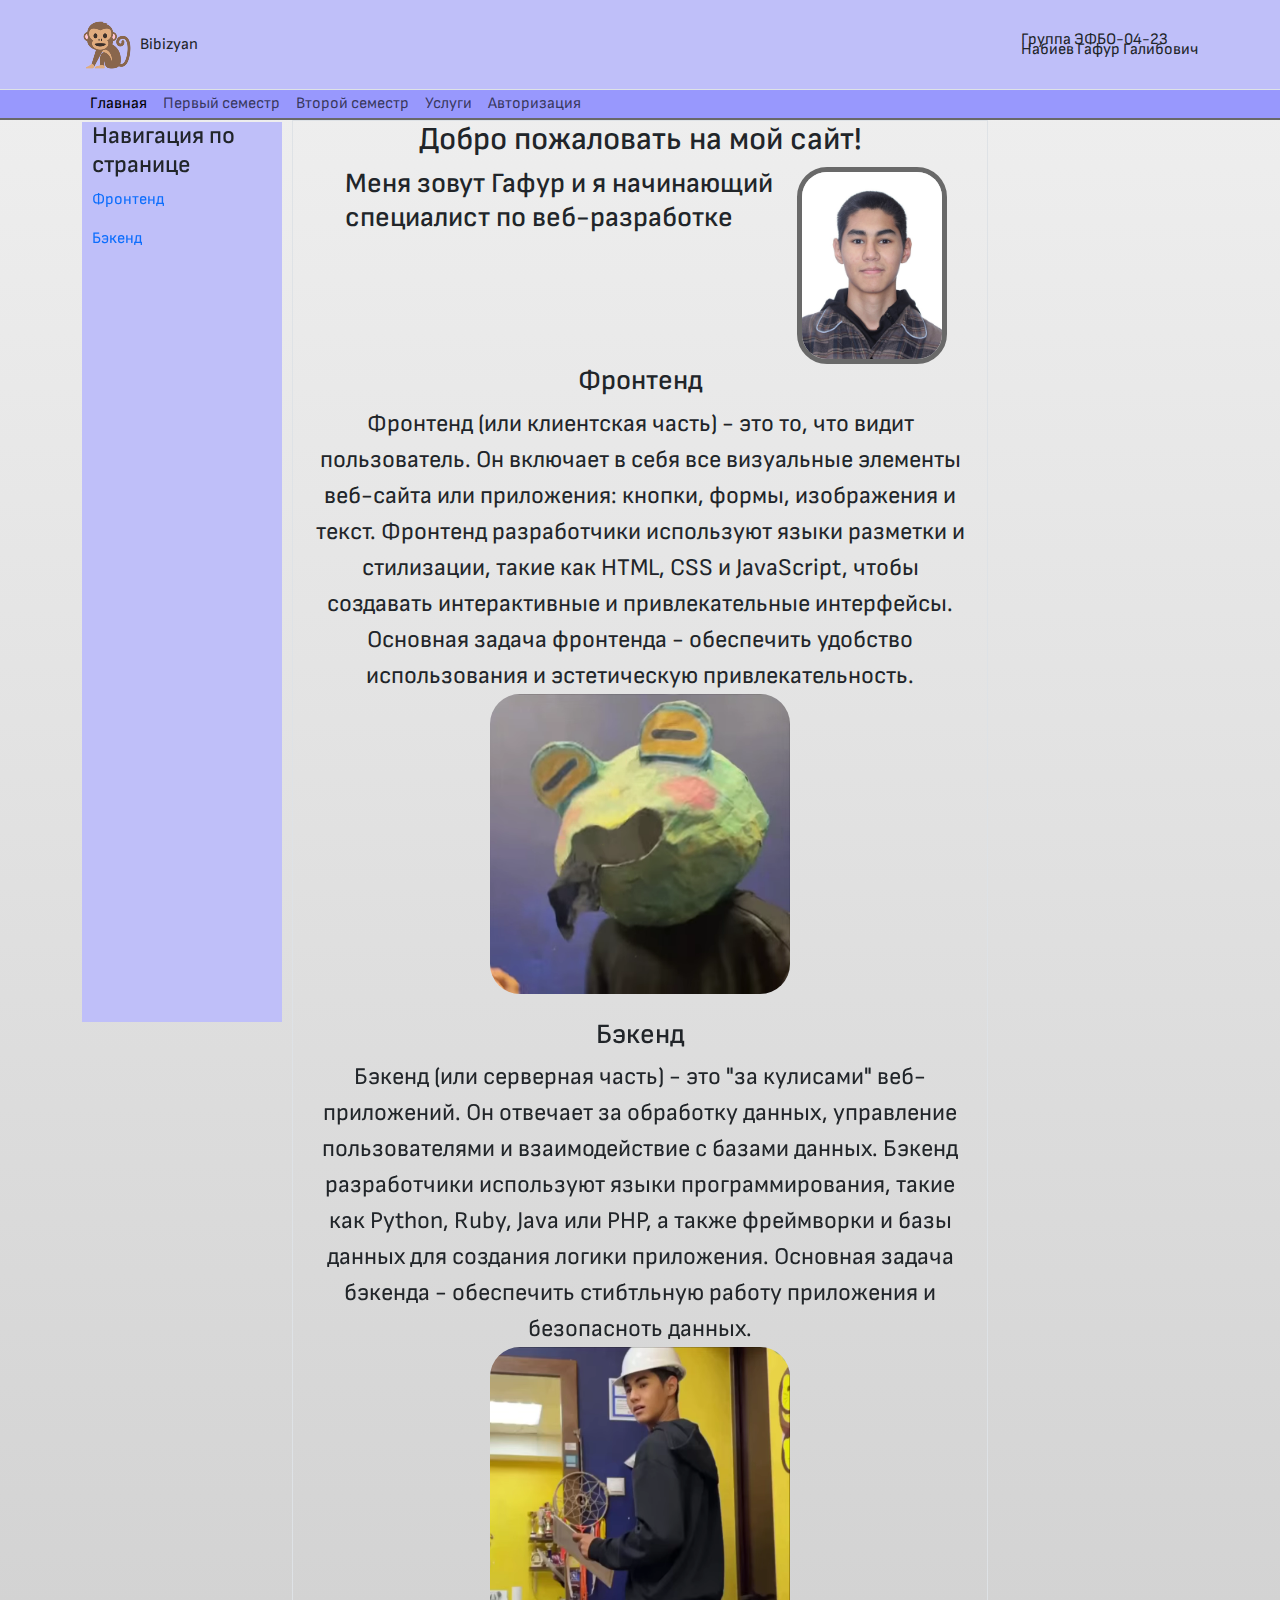
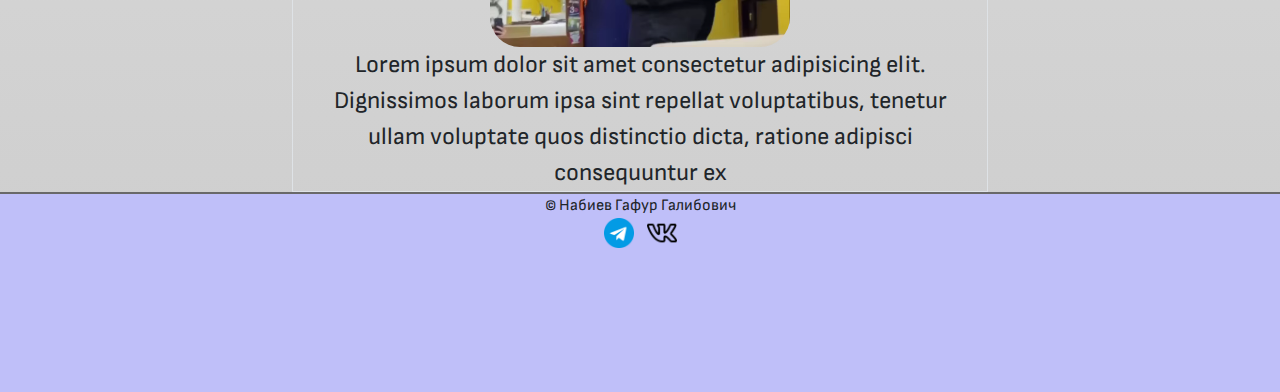
<file: index.html>
<!DOCTYPE html>
<html lang="ru">

<head>
    <meta charset="UTF-8">
    <meta name="viewport" content="width=device-width, initial-scale=1.0">
    <title>Резюме</title>
    <link href="https://cdn.jsdelivr.net/npm/bootstrap@5.3.0/dist/css/bootstrap.min.css" rel="stylesheet">
    <link rel="stylesheet" href="style.css">
    <link rel="preconnect" href="https://fonts.googleapis.com">
    <link rel="preconnect" href="https://fonts.gstatic.com" crossorigin>
    <link href="https://fonts.googleapis.com/css2?family=Sofia+Sans:ital,wght@0,1..1000;1,1..1000&display=swap"
        rel="stylesheet">
</head>

<body>
        <!-- Header -->
        <header class="py-3 border-bottom">
            <div class="container d-flex justify-content-between align-items-center">
                <div class="d-flex align-items-center">
                    <img src="pngwing.com.png" alt="Bibizyan" width="50" class="me-2">
                    <p class="mb-0">Bibizyan</p>
                </div>
                <div>
                    <p class="mb-0">Группа ЭФБО-04-23</p>
                    <p class="mb-0">Набиев Гафур Галибович</p>
                </div>
            </div>
        </header>
    
        <!-- Navigation -->
        <nav class="navbar navbar-expand-lg navbar-light">
            <div class="container">
                <button class="navbar-toggler" type="button" data-bs-toggle="collapse" data-bs-target="#navbarNav">
                    <span class="navbar-toggler-icon"></span>
                </button>
                <div class="collapse navbar-collapse" id="navbarNav">
                    <ul class="navbar-nav">
                        <li class="nav-item"><a class="nav-link active" href="index.html">Главная</a></li>
                        <li class="nav-item"><a class="nav-link " href="1sem.html">Первый семестр</a></li>
                        <li class="nav-item"><a class="nav-link" href="2sem.html">Второй семестр</a></li>
                        <li class="nav-item"><a class="nav-link" href="service.html">Услуги</a></li>
                        <li class="nav-item"><a class="nav-link" href="log_in.html">Авторизация</a></li>
                    </ul>
                </div>
            </div>
        </nav>
    
    <main class="container">
        <div style="display: flex; height: 100%">
            <aside class="aside1">
                <h4>Навигация по странице</h4>
                <a href="#front_link" ; style="margin-bottom: 15px; text-decoration: none;">Фронтенд</a>
                <a href="#back_link" ; style="text-decoration: none;">Бэкенд</a>
            </aside>
            <div class="border">
                <h2 style="text-align: center;">Добро пожаловать на мой сайт!</h2>
                <article style="display: flex; justify-content: space-between; padding-right: 20px;">
                    <ul>
                        <h3>
                            Меня зовут Гафур и я начинающий специалист по веб-разработке
                        </h3>
                    </ul>
                    <img src="photo.png" alt="я" width="150px"
                        style="border: 5px solid #696969; border-end-end-radius: 30px; border-top-left-radius: 30px; border-end-start-radius: 30px; border-top-right-radius: 30px;">
                </article>

                <div>
                    <section style="display: grid; place-items: center;">
                        <h3 id="front_link" class="link">Фронтенд</h3>
                        <article style="font-size: x-large; text-align: center;">Фронтенд (или клиентская часть) - это
                            то, что видит пользователь. Он включает в себя все визуальные элементы
                            веб-сайта или приложения: кнопки, формы, изображения и текст. Фронтенд разработчики
                            используют языки
                            разметки и стилизации, такие как HTML, CSS и JavaScript, чтобы создавать интерактивные и
                            привлекательные
                            интерфейсы. Основная задача фронтенда - обеспечить удобство использования и эстетическую
                            привлекательность.</article>
                        <video src="sticker_1.mp4" muted autoplay loop
                            style="border-radius: 30px; width:300px; height: 300px;"></video>
                    </section>
                </div>
                <br>
                <div>
                    <section style="display: grid; place-items: center;">
                        <h3 id="back_link" class="link">Бэкенд</h3>
                        <article style="font-size: x-large; text-align: center;">Бэкенд (или серверная часть) - это "за
                            кулисами" веб-приложений. Он отвечает за обработку данных, управление
                            пользователями и взаимодействие с базами данных. Бэкенд разработчики используют языки
                            программирования, такие
                            как Python, Ruby, Java или PHP, а также фреймворки и базы данных для создания логики
                            приложения. Основная задача
                            бэкенда - обеспечить стибтльную работу приложения и безопасноть данных.</article>
                        <video src="sticker (2).mp4" muted autoplay loop
                            style="border-radius: 30px; width:300px; height: 300px;"></video>
                    </section>
                </div>
                <div>
                    <article style="font-size: x-large; text-align: center;">
                        Lorem ipsum dolor sit amet consectetur adipisicing elit. Dignissimos laborum ipsa sint repellat
                        voluptatibus, tenetur ullam voluptate quos distinctio dicta, ratione adipisci consequuntur
                        ex
                    </article>
                </div>
            </div>
            <button id="scrollToTopBtn">Наверх</button>

                

                <script>
                    // Получаем кнопку
                    const scrollToTopBtn = document.getElementById('scrollToTopBtn');

                    // Показываем кнопку, когда скроллим вниз
                    window.onscroll = function () {
                        if (document.body.scrollTop > 20 || document.documentElement.scrollTop > 20) {
                            scrollToTopBtn.style.display = "block";
                        } else {
                            scrollToTopBtn.style.display = "none";
                        }
                    };

                    // Скроллим наверх при нажатии кнопки
                    scrollToTopBtn.onclick = function () {
                        window.scrollTo({
                            top: 0,
                            behavior: 'smooth'
                        });
                    };
                </script>



        </div>
    </main>
    <footer>
        <div style="text-align: center;">
            &copy; Набиев Гафур Галибович
            <section>
                <a href="https://t.me/Rastishka000" target="_blank"> <img src="tg.png" alt="Tg" width="30px"></a>
                <a href="https://vk.com/rastishka190" target="_blank" style="margin-left: 10px;"> <img src="vk.png" alt="Vk"
                        width="30px"></a>
            </section>
        </div>


    </footer>
</body>

</html>
</file>
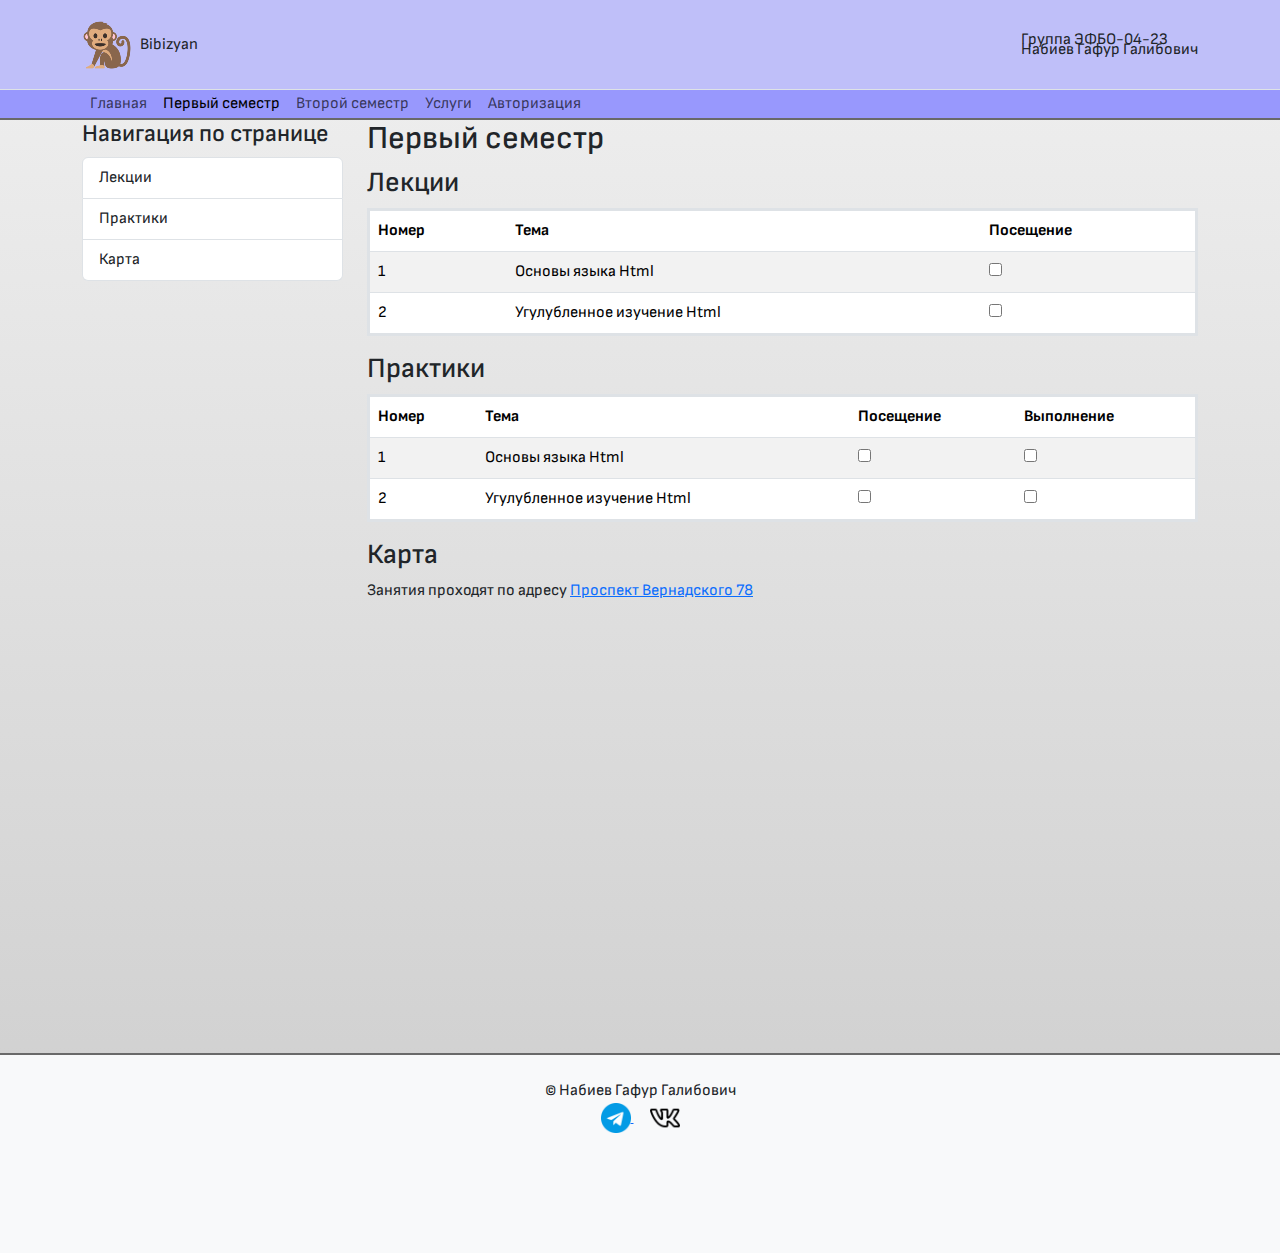
<file: 1sem.html>
<!DOCTYPE html>
<html lang="ru">

<head>
    <meta charset="UTF-8">
    <meta name="viewport" content="width=device-width, initial-scale=1.0">
    <title>Первый семестр</title>
    <!-- Подключение Bootstrap -->
    <link href="https://cdn.jsdelivr.net/npm/bootstrap@5.3.0/dist/css/bootstrap.min.css" rel="stylesheet">
    <link rel="stylesheet" href="style.css">
    <link rel="preconnect" href="https://fonts.googleapis.com">
    <link rel="preconnect" href="https://fonts.gstatic.com" crossorigin>
    <link href="https://fonts.googleapis.com/css2?family=Sofia+Sans:ital,wght@0,1..1000;1,1..1000&display=swap"
        rel="stylesheet">
</head>

<body>
    <!-- Header -->
    <header class="py-3 border-bottom">
        <div class="container d-flex justify-content-between align-items-center">
            <div class="d-flex align-items-center">
                <img src="pngwing.com.png" alt="Bibizyan" width="50" class="me-2">
                <p class="mb-0">Bibizyan</p>
            </div>
            <div>
                <p class="mb-0">Группа ЭФБО-04-23</p>
                <p class="mb-0">Набиев Гафур Галибович</p>
            </div>
        </div>
    </header>

    <!-- Navigation -->
    <nav class="navbar navbar-expand-lg navbar-light" style="position: fixed; top: 90px; width: 100%; display: flex; justify-content: flex-start; height: 30px;">
        <div class="container">
            <button class="navbar-toggler" type="button" data-bs-toggle="collapse" data-bs-target="#navbarNav">
                <span class="navbar-toggler-icon"></span>
            </button>
            <div class="collapse navbar-collapse" id="navbarNav">
                <ul class="navbar-nav">
                    <li class="nav-item"><a class="nav-link" href="index.html">Главная</a></li>
                    <li class="nav-item"><a class="nav-link active" href="1sem.html">Первый семестр</a></li>
                    <li class="nav-item"><a class="nav-link" href="2sem.html">Второй семестр</a></li>
                    <li class="nav-item"><a class="nav-link" href="service.html">Услуги</a></li>
                    <li class="nav-item"><a class="nav-link" href="log_in.html">Авторизация</a></li>
                </ul>
            </div>
        </div>
    </nav>

    <!-- Main Content -->
    <main class="container" style="margin-top: 120px;">
        <div class="row">
            <!-- Sidebar -->
            <aside class="col-md-3 mb-3">
                <h4>Навигация по странице</h4>
                <div class="list-group">
                    <a href="#lectures_link" class="list-group-item list-group-item-action">Лекции</a>
                    <a href="#practice_link" class="list-group-item list-group-item-action">Практики</a>
                    <a href="#map_link" class="list-group-item list-group-item-action">Карта</a>
                </div>
            </aside>

            <!-- Main Section -->
            <section class="col-md-9">
                <h2>Первый семестр</h2>

                <!-- Лекции -->
                <h3 id="lectures_link">Лекции</h3>
                <table class="table table-striped">
                    <thead>
                        <tr>
                            <th>Номер</th>
                            <th>Тема</th>
                            <th>Посещение</th>
                        </tr>
                    </thead>
                    <tbody>
                        <tr>
                            <td>1</td>
                            <td>Основы языка Html</td>
                            <td><input type="checkbox"></td>
                        </tr>
                        <tr>
                            <td>2</td>
                            <td>Угулубленное изучение Html</td>
                            <td><input type="checkbox"></td>
                        </tr>
                        <!-- Остальные строки -->
                    </tbody>
                </table>

                <!-- Практики -->
                <h3 id="practice_link">Практики</h3>
                <table class="table table-striped">
                    <thead>
                        <tr>
                            <th>Номер</th>
                            <th>Тема</th>
                            <th>Посещение</th>
                            <th>Выполнение</th>
                        </tr>
                    </thead>
                    <tbody>
                        <tr>
                            <td>1</td>
                            <td>Основы языка Html</td>
                            <td><input type="checkbox"></td>
                            <td><input type="checkbox"></td>
                        </tr>
                        <tr>
                            <td>2</td>
                            <td>Угулубленное изучение Html</td>
                            <td><input type="checkbox"></td>
                            <td><input type="checkbox"></td>
                        </tr>
                        <!-- Остальные строки -->
                    </tbody>
                </table>

                <!-- Карта -->
                <h3 id="map_link">Карта</h3>
                <p>Занятия проходят по адресу <a href="https://yandex.ru/maps/" target="_blank">Проспект Вернадского 78</a></p>
                <iframe src="https://yandex.ru/map-widget/v1/?" class="w-100" height="426" frameborder="0"></iframe>
            </section>
        </div>
    </main>

    <!-- Footer -->
    <footer class="bg-light py-4 text-center">
        &copy; Набиев Гафур Галибович
        <div>
            <a href="https://t.me/Rastishka000" target="_blank">
                <img src="tg.png" alt="Tg" width="30px">
            </a>
            <a href="https://vk.com/rastishka190" target="_blank" class="ms-3">
                <img src="vk.png" alt="Vk" width="30px">
            </a>
        </div>
    </footer>

    <!-- Подключение Bootstrap JS -->
    <script src="https://cdn.jsdelivr.net/npm/bootstrap@5.3.0/dist/js/bootstrap.bundle.min.js"></script>
</body>

</html>
</file>
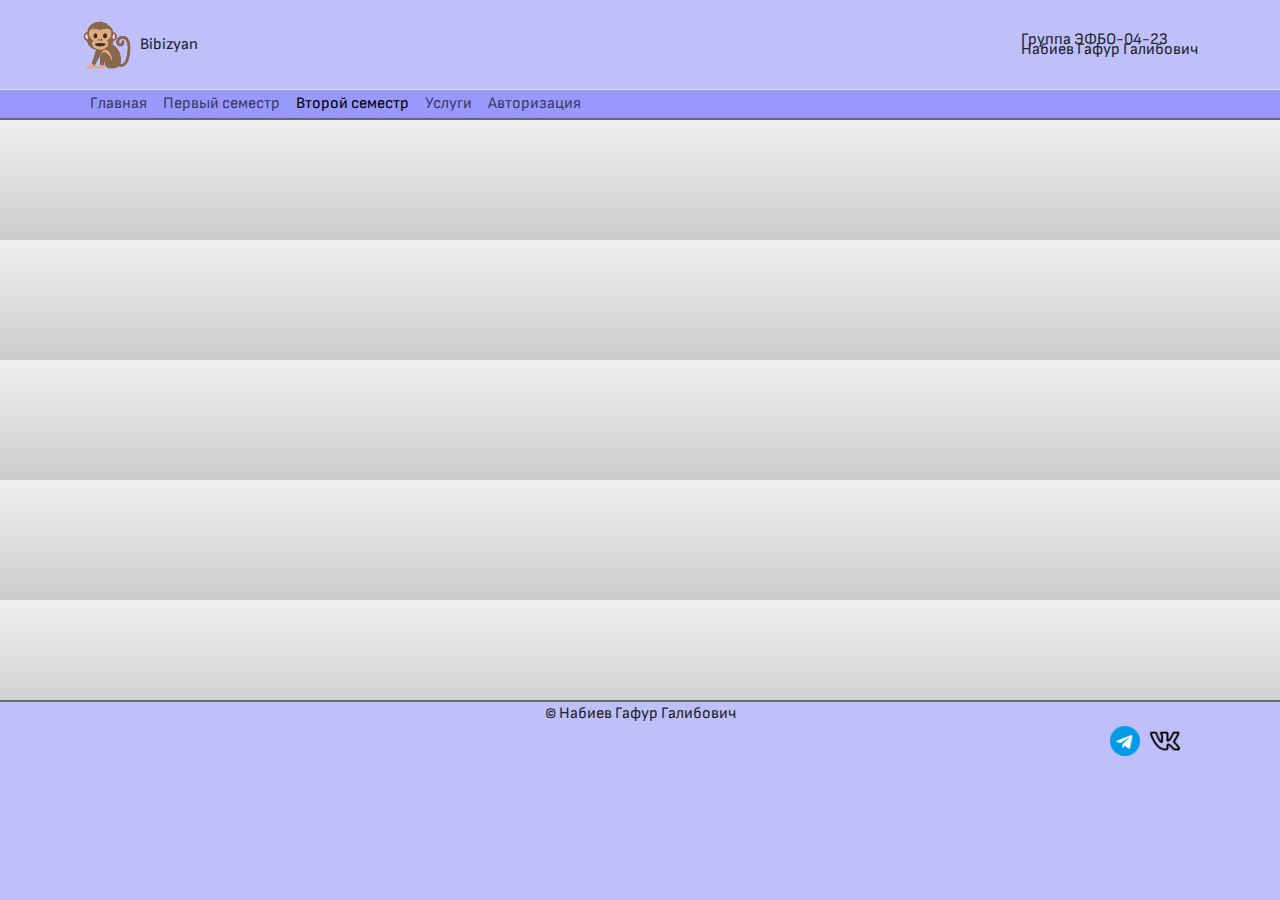
<file: 2sem.html>
<!DOCTYPE html>
<html lang="ru">

<head>
    <meta charset="UTF-8">
    <meta name="viewport" content="width=device-width, initial-scale=1.0">
    <title>Второй семестр</title>
    <link href="https://cdn.jsdelivr.net/npm/bootstrap@5.3.0/dist/css/bootstrap.min.css" rel="stylesheet">
    <link rel="stylesheet" href="style.css">
    <link rel="preconnect" href="https://fonts.googleapis.com">
    <link rel="preconnect" href="https://fonts.gstatic.com" crossorigin>
    <link href="https://fonts.googleapis.com/css2?family=Sofia+Sans:ital,wght@0,1..1000;1,1..1000&display=swap" rel="stylesheet">
</head>
<body>
    <!-- Header -->
    <header class="py-3 border-bottom">
        <div class="container d-flex justify-content-between align-items-center">
            <div class="d-flex align-items-center">
                <img src="pngwing.com.png" alt="Bibizyan" width="50" class="me-2">
                <p class="mb-0">Bibizyan</p>
            </div>
            <div>
                <p class="mb-0">Группа ЭФБО-04-23</p>
                <p class="mb-0">Набиев Гафур Галибович</p>
            </div>
        </div>
    </header>

    <!-- Navigation -->
    <nav class="navbar navbar-expand-lg navbar-light" style="position: fixed; top: 90px; width: 100%; display: flex; justify-content: flex-start; height: 30px;">
        <div class="container">
            <button class="navbar-toggler" type="button" data-bs-toggle="collapse" data-bs-target="#navbarNav">
                <span class="navbar-toggler-icon"></span>
            </button>
            <div class="collapse navbar-collapse" id="navbarNav">
                <ul class="navbar-nav">
                    <li class="nav-item"><a class="nav-link" href="index.html">Главная</a></li>
                    <li class="nav-item"><a class="nav-link" href="1sem.html">Первый семестр</a></li>
                    <li class="nav-item"><a class="nav-link active" href="2sem.html">Второй семестр</a></li>
                    <li class="nav-item"><a class="nav-link" href="service.html">Услуги</a></li>
                    <li class="nav-item"><a class="nav-link" href="log_in.html">Авторизация</a></li>
                </ul>
            </div>
        </div>
    </nav>

    <main>

    </main>
    <footer style="position: fixed; bottom: 0;">
        <div style="text-align: center;">
            &copy; Набиев Гафур Галибович
        </div>
        <section style="display: flex; justify-content: end; padding-right: 100px;">
            <a href="https://t.me/Rastishka000" target="_blank"> <img src="tg.png" alt="Tg" width="30px"></a>
            <a href="https://vk.com/rastishka190" target="_blank" style="margin-left: 10px;"> <img src="vk.png" alt="Vk"
                    width="30px"></a>
        </section>


    </footer>
</body>

</html>
</file>
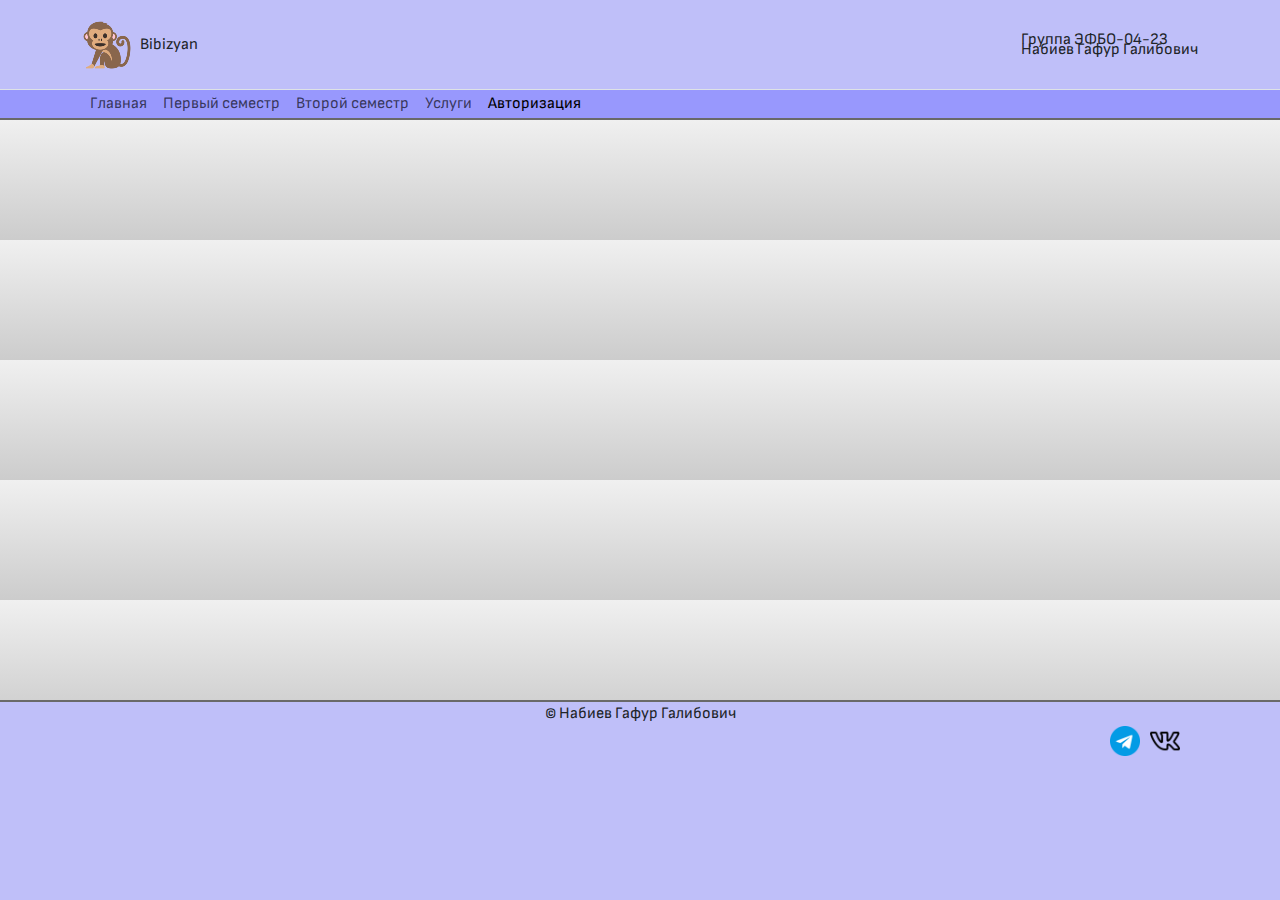
<file: log_in.html>
<!DOCTYPE html>
<!DOCTYPE html>
<html lang="ru">

<head>
    <meta charset="UTF-8">
    <meta name="viewport" content="width=device-width, initial-scale=1.0">
    <title>Авторизация</title>
    <link href="https://cdn.jsdelivr.net/npm/bootstrap@5.3.0/dist/css/bootstrap.min.css" rel="stylesheet">
    <link rel="stylesheet" href="style.css">
    <link rel="preconnect" href="https://fonts.googleapis.com">
    <link rel="preconnect" href="https://fonts.gstatic.com" crossorigin>
    <link href="https://fonts.googleapis.com/css2?family=Sofia+Sans:ital,wght@0,1..1000;1,1..1000&display=swap" rel="stylesheet">
</head>

<body>
    <!-- Header -->
    <header class="py-3 border-bottom">
        <div class="container d-flex justify-content-between align-items-center">
            <div class="d-flex align-items-center">
                <img src="pngwing.com.png" alt="Bibizyan" width="50" class="me-2">
                <p class="mb-0">Bibizyan</p>
            </div>
            <div>
                <p class="mb-0">Группа ЭФБО-04-23</p>
                <p class="mb-0">Набиев Гафур Галибович</p>
            </div>
        </div>
    </header>

    <!-- Navigation -->
    <nav class="navbar navbar-expand-lg navbar-light" style="position: fixed; top: 90px; width: 100%; display: flex; justify-content: flex-start; height: 30px;">
        <div class="container">
            <button class="navbar-toggler" type="button" data-bs-toggle="collapse" data-bs-target="#navbarNav">
                <span class="navbar-toggler-icon"></span>
            </button>
            <div class="collapse navbar-collapse" id="navbarNav">
                <ul class="navbar-nav">
                    <li class="nav-item"><a class="nav-link" href="index.html">Главная</a></li>
                    <li class="nav-item"><a class="nav-link" href="1sem.html">Первый семестр</a></li>
                    <li class="nav-item"><a class="nav-link" href="2sem.html">Второй семестр</a></li>
                    <li class="nav-item"><a class="nav-link" href="service.html">Услуги</a></li>
                    <li class="nav-item"><a class="nav-link active" href="log_in.html">Авторизация</a></li>
                </ul>
            </div>
        </div>
    </nav>
    <main>

    </main>
    <footer style="position: fixed; bottom: 0;">
        <div style="text-align: center;">
            &copy; Набиев Гафур Галибович
        </div>
        <section style="display: flex; justify-content: end; padding-right: 100px;">
            <a href="https://t.me/Rastishka000" target="_blank"> <img src="tg.png" alt="Tg" width="30px"></a>
            <a href="https://vk.com/rastishka190" target="_blank" style="margin-left: 10px;"> <img src="vk.png" alt="Vk"
                    width="30px"></a>
        </section>


    </footer>
</body>

</html>
</file>
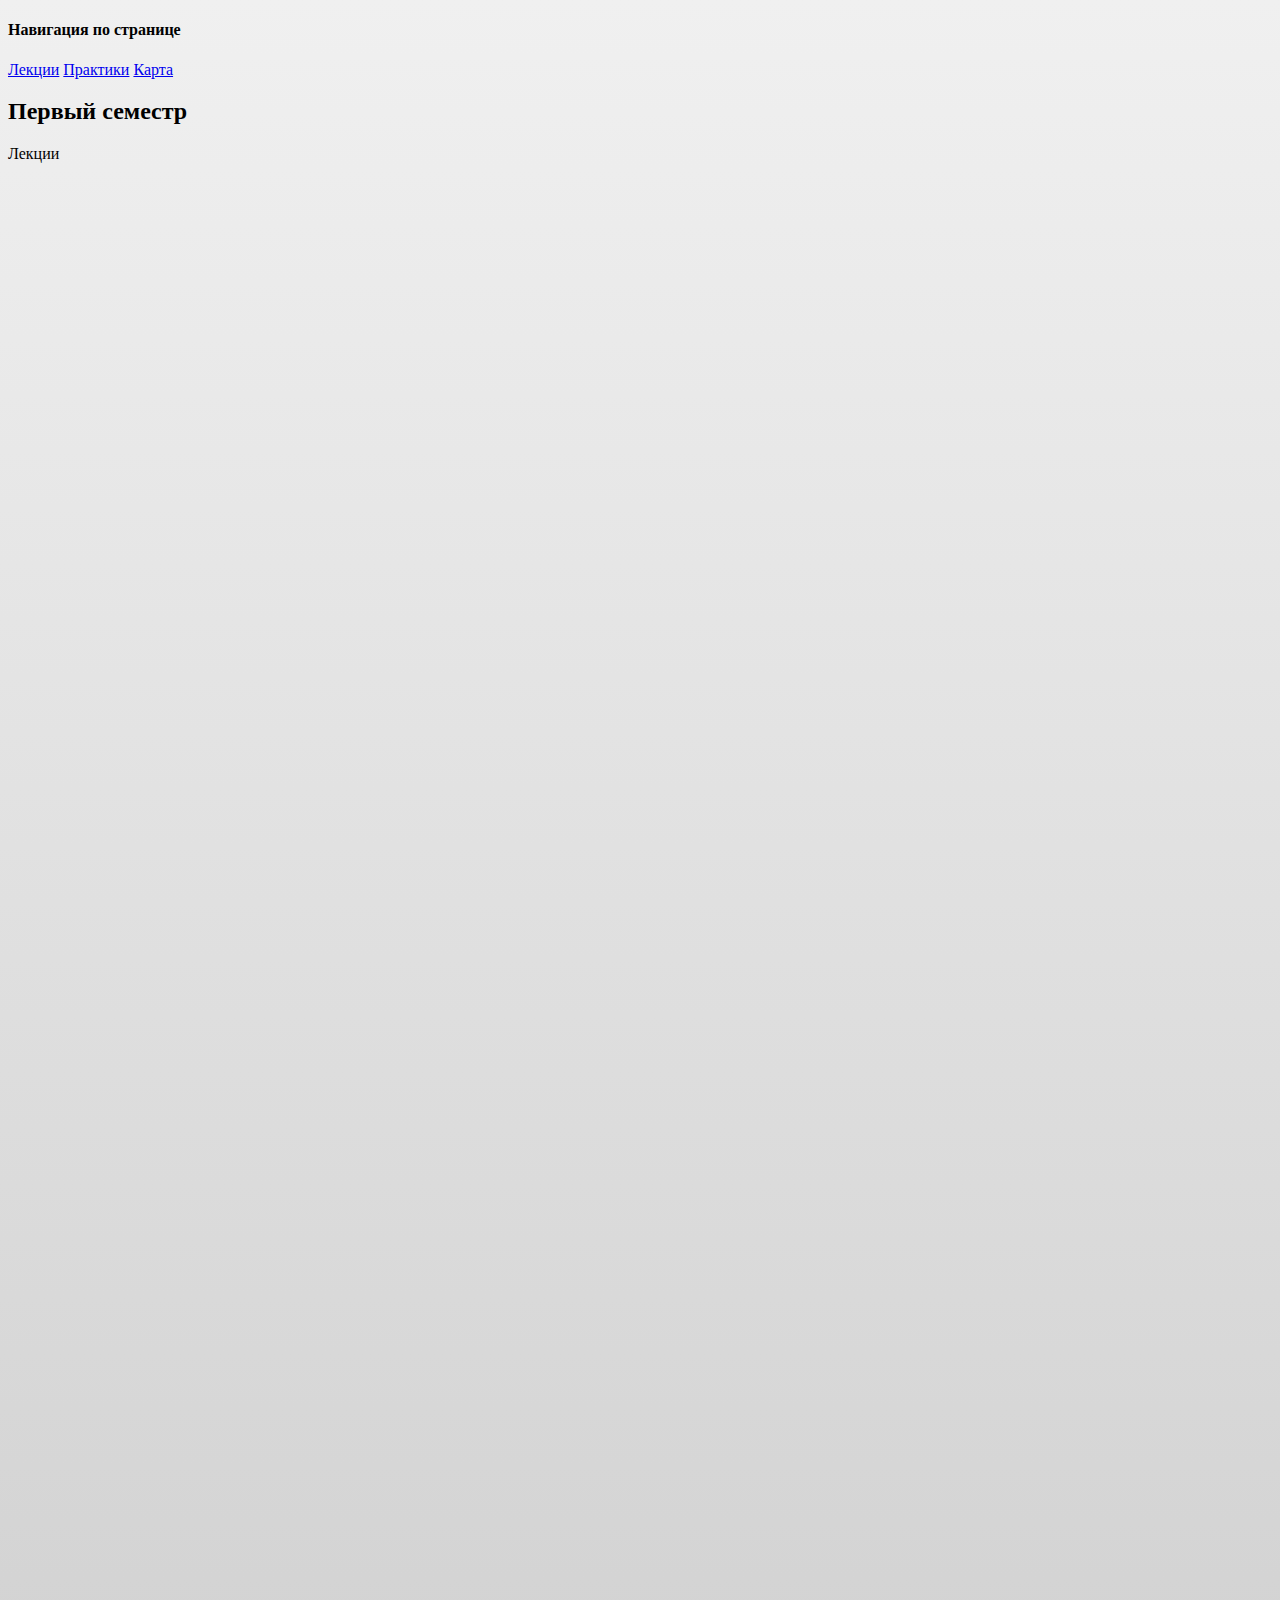
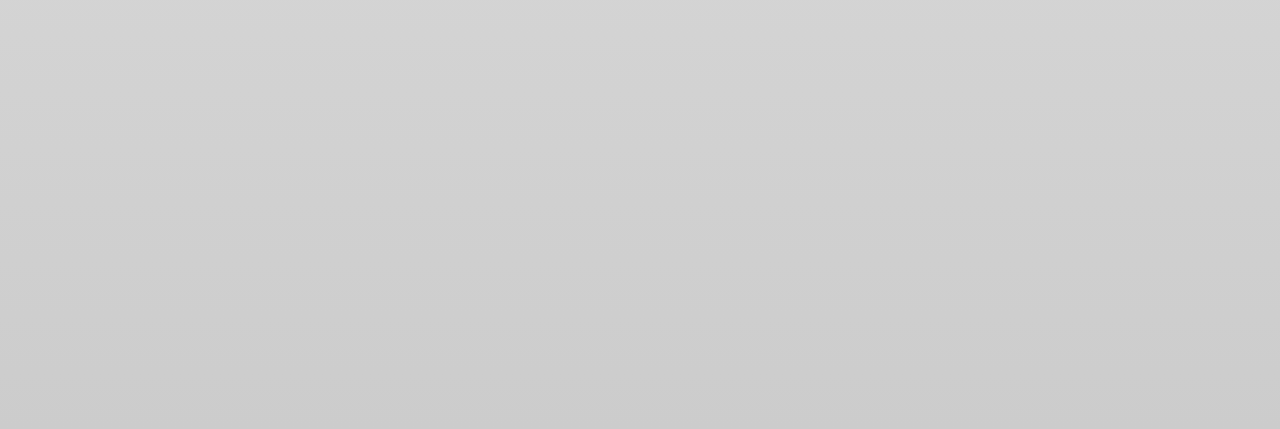
<file: proverka.html>
<!DOCTYPE html>
<html lang="ru">
<head>
    <meta charset="UTF-8">
    <meta name="viewport" content="width=device-width, initial-scale=1.0">
    <title>Кнопка для скролла наверх</title>
    <style>
        body {
            height: 2000px; /* Для демонстрации скроллинга */
            background: linear-gradient(to bottom, #f0f0f0, #ccc);
        }
        #scrollToTopBtn {
            position: fixed;
            bottom: 20px;
            right: 20px;
            display: none; /* Скрыть кнопку по умолчанию */
            padding: 10px 15px;
            background-color: #007bff;
            color: white;
            border: none;
            border-radius: 5px;
            cursor: pointer;
        }
    </style>
    <link href="https://cdn.jsdelivr.net/npm/bootstrap@5.3.0/dist/css/bootstrap.min.css" rel="stylesheet" integrity="sha384-9ndCyUaIbzAi2FUVXJi0CjmCapSmO7SnpJef0486qhLnuZ2cdeRhO02iuK6FUUVM" crossorigin="anonymous">
    <script src="https://cdn.jsdelivr.net/npm/bootstrap@5.3.0/dist/js/bootstrap.bundle.min.js" integrity="sha384-geWF76RCwLtnZ8qwWowPQNguL3RmwHVBC9FhGdlKrxdiJJigb/j/68SIy3Te4Bkz" crossorigin="anonymous"></script>
</head>
<body>
    <div class="d-flex">
        <!-- Фиксированный блок слева -->
        <aside class="sidebar">
          <h4>Навигация по странице</h4>
          <div class="list-group">
            <a href="#lectures_link" class="list-group-item list-group-item-action">Лекции</a>
            <a href="#practice_link" class="list-group-item list-group-item-action">Практики</a>
            <a href="#map_link" class="list-group-item list-group-item-action">Карта</a>
          </div>
        </aside>
      
        <!-- Основной контент -->
        <main class="content">
          <div>
            <h2>Первый семестр</h2>
            <p id="lectures_link">Лекции</p>
            <!-- Остальной контент -->
          </div>
        </main>
      </div>

<button id="scrollToTopBtn">Наверх</button>

<script>
    // Получаем кнопку
    const scrollToTopBtn = document.getElementById('scrollToTopBtn');

    // Показываем кнопку, когда скроллим вниз
    window.onscroll = function() {
        if (document.body.scrollTop > 20 || document.documentElement.scrollTop > 20) {
            scrollToTopBtn.style.display = "block";
        } else {
            scrollToTopBtn.style.display = "none";
        }
    };

    // Скроллим наверх при нажатии кнопки
    scrollToTopBtn.onclick = function() {
        window.scrollTo({
            top: 0,
            behavior: 'smooth'
        });
    };
</script>

</body>
</html>
</file>
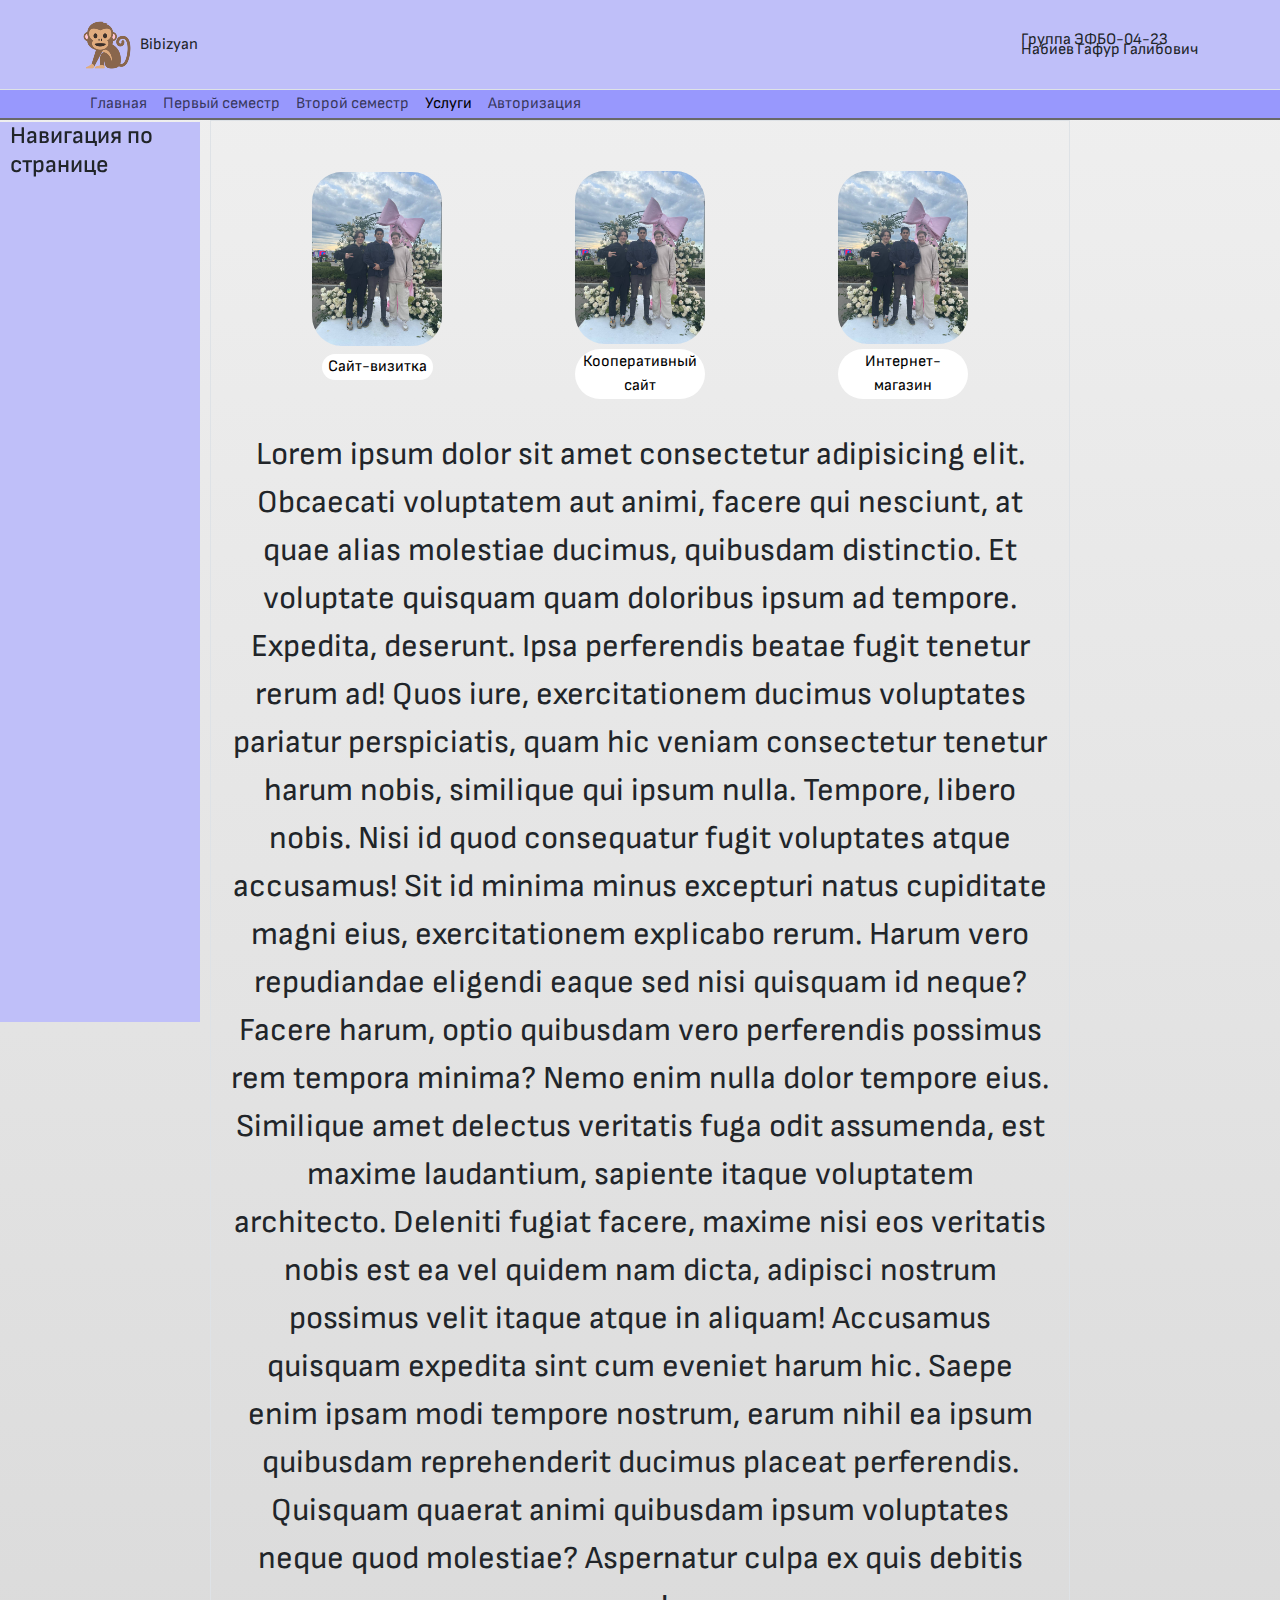
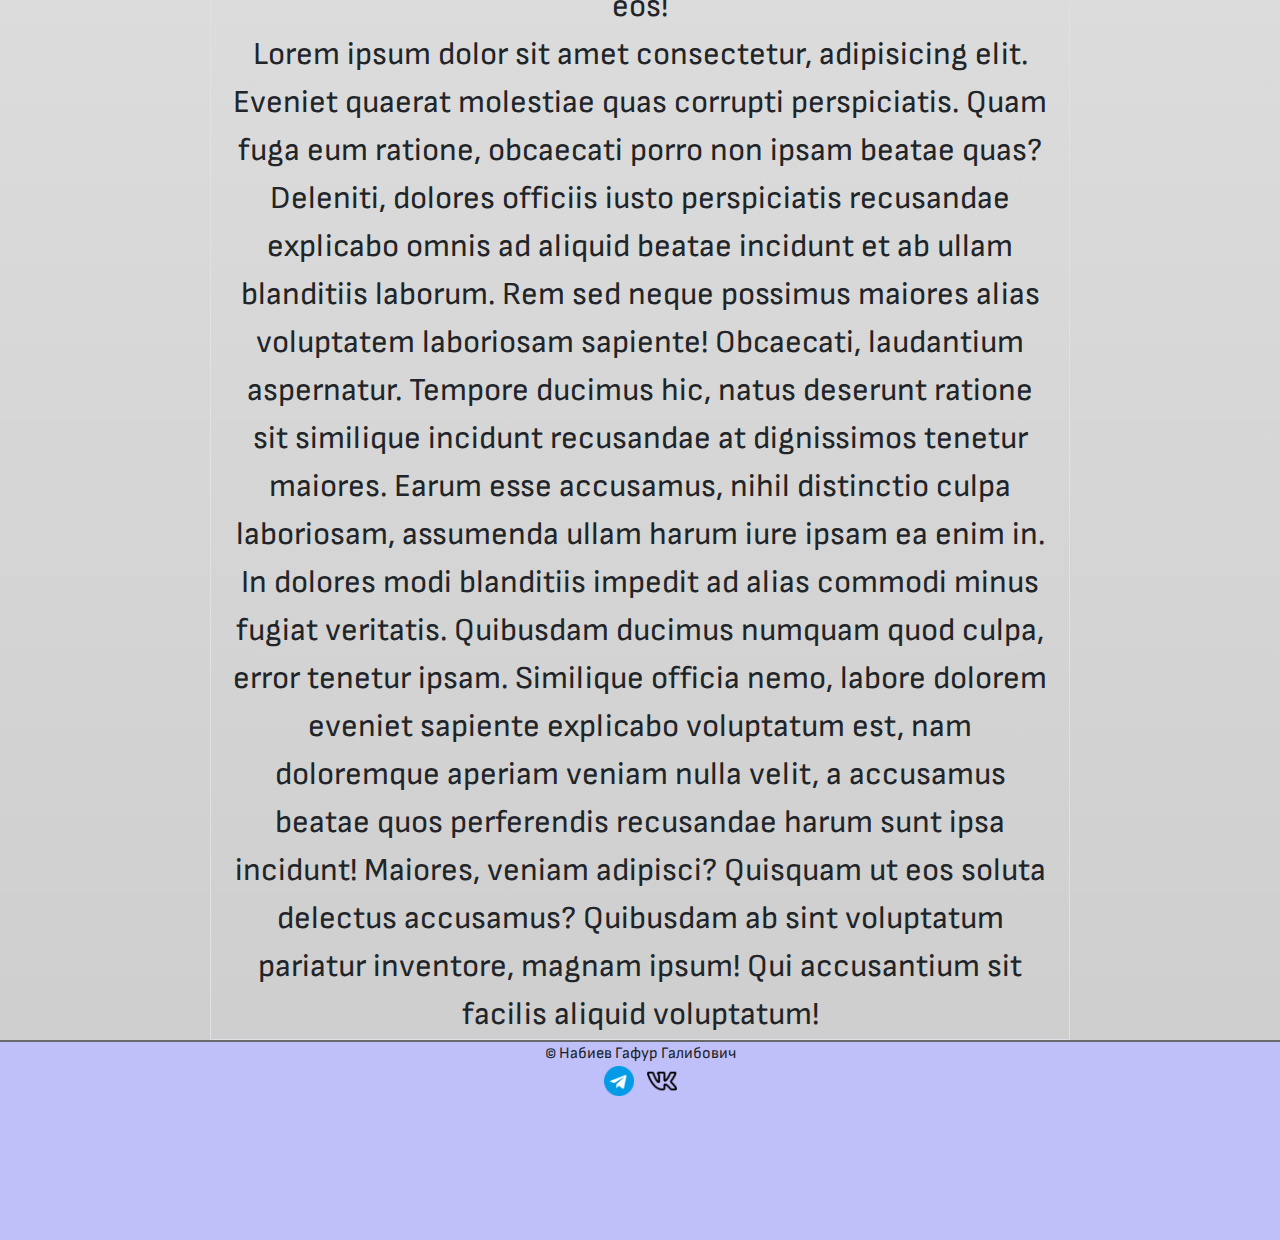
<file: service.html>
<!DOCTYPE html>
<html lang="ru">

<head>
    <meta charset="UTF-8">
    <meta name="viewport" content="width=device-width, initial-scale=1.0">
    <title>Услуги</title>
    <link href="https://cdn.jsdelivr.net/npm/bootstrap@5.3.0/dist/css/bootstrap.min.css" rel="stylesheet">
    <link rel="stylesheet" href="style.css">
    <link rel="preconnect" href="https://fonts.googleapis.com">
    <link rel="preconnect" href="https://fonts.gstatic.com" crossorigin>
    <link href="https://fonts.googleapis.com/css2?family=Sofia+Sans:ital,wght@0,1..1000;1,1..1000&display=swap"
        rel="stylesheet">
    <script>
        // !!!!Первое модальное окно
        function handleSubmit(event) {
            event.preventDefault(); // Предотвращает перезагрузку страницы
            // Ваш код обработки отправки данных формы

            // Сообщение об успешной отправке
            alert("Форма успешно отправлена!");

            // Очистка формы
            document.getElementById('contactForm').reset();
        }
        function updatePhoneCode() {
            const countrySelect = document.getElementById('country');
            const phoneInput = document.getElementById('phone');
            const countryCode = countrySelect.value;

            // Заполнение поля ввода номера телефона кодом страны
            phoneInput.value = countryCode;
        }
        function check() {
            var submit = document.getElementsByName('submit')[0];
            var submit2 = document.getElementsByName('submit2')[0];
            var submit3 = document.getElementsByName('submit3')[0];
            if (document.getElementById('popd').checked) {
                submit.disabled = '';
            }
            else {
                submit.disabled = 'disabled';
            }

        }
    </script>
</head>

<body>
        <!-- Header -->
        <header class="py-3 border-bottom">
            <div class="container d-flex justify-content-between align-items-center">
                <div class="d-flex align-items-center">
                    <img src="pngwing.com.png" alt="Bibizyan" width="50" class="me-2">
                    <p class="mb-0">Bibizyan</p>
                </div>
                <div>
                    <p class="mb-0">Группа ЭФБО-04-23</p>
                    <p class="mb-0">Набиев Гафур Галибович</p>
                </div>
            </div>
        </header>
    
        <!-- Navigation -->
        <nav class="navbar navbar-expand-lg navbar-light" style="position: fixed; top: 90px; width: 100%; display: flex; justify-content: flex-start; height: 30px;">
            <div class="container">
                <button class="navbar-toggler" type="button" data-bs-toggle="collapse" data-bs-target="#navbarNav">
                    <span class="navbar-toggler-icon"></span>
                </button>
                <div class="collapse navbar-collapse" id="navbarNav">
                    <ul class="navbar-nav">
                        <li class="nav-item"><a class="nav-link" href="index.html">Главная</a></li>
                        <li class="nav-item"><a class="nav-link" href="1sem.html">Первый семестр</a></li>
                        <li class="nav-item"><a class="nav-link" href="2sem.html">Второй семестр</a></li>
                        <li class="nav-item"><a class="nav-link active" href="service.html">Услуги</a></li>
                        <li class="nav-item"><a class="nav-link" href="log_in.html">Авторизация</a></li>
                    </ul>
                </div>
            </div>
        </nav>
    <main style="display: flex; height: 100%">
        <aside class="aside1">
            <h4>Навигация по странице</h4>

        </aside>
        <div class="border">
            <div class="grid-container">
                <div class="service">
                    <img src="photo_2024-09-06_20-28-06.jpg" class="scale"
                        style="width: 100%; height: auto; border-radius: 30px;">
                    <!--Первое модальное окно-->
                    <button type="button" onclick="window.myDialog.showModal()" class="button">
                        <div style="width: 100%; text-align: center;">Сайт-визитка</div>
                    </button>
                    <dialog id="myDialog" class="dialog">
                        <button type="button" onclick="window.myDialog.close()">
                            Закрыть
                        </button>
                        <h2>Форма обратной связи</h2>
                        <form id="contactForm" onsubmit="handleSubmit(event)">
                            <div style="display: flex; flex-direction: column; margin-left: 15px;">
                                <!-- Поле для ввода имени -->
                                <label for="name" style="margin-bottom: 15px;">Имя:</label>
                                <input class="input" type="text" id="name" name="name" required
                                    style="margin-bottom: 15px;" placeholder="Введите свое имя">
                                <!-- Поле для ввода фамилии -->
                                <label for="surname" style="margin-bottom: 15px;">Фамилия:</label>
                                <input class="input" type="text" id="surname" name="surname" required
                                    style="margin-bottom: 15px;" placeholder="Введите свою фамилию">
                                <!-- Поле для ввода электронной почты -->
                                <label for="email" style="margin-bottom: 15px;">Электронная почта:</label>
                                <input class="input" type="email" id="email" name="email" required
                                    style="margin-bottom: 15px;" placeholder="example@mail.com">
                                <label for="country " style="margin-bottom: 15px;">Выберите страну:</label>
                                <select id="country" name="country" onchange="updatePhoneCode()" required>
                                    <option value="">-- Выберите страну --</option>
                                    <option value="+1">🙍🏿‍♂️ США (+1)</option>
                                    <option value="+44">💂 Великобритания (+44)</option>
                                    <option value="+7"> 🐻 Россия (+7)</option>
                                    <option value="+49">🍺 Германия (+49)</option>
                                    <option value="+33">🥐 Франция (+33)</option>
                                    <option value="+375">🥔 Беларусь (+375)</option>
                                    <option value="+77">🐴 Казахстан (+77)</option>
                                    <option value="+81">🔴 Япония (+81)</option>
                                    <option value="+998">☀️ Узбекистан (+998)</option>
                                    <!-- Можно добавить больше стран -->
                                </select> <br><br>
                                <label for="phone" style="margin-bottom: 15px;">Номер телефона:</label>
                                <section style="display: flex;">
                                    <input class="input" type="text" id="phone" pattern="^\+?[0-9]*$" required
                                        placeholder="Введите номер телефона" maxlength="13" minlength="7"
                                        style="margin-bottom: 15px;">
                                </section>
                                <label for="date">Выберите дату:</label>
                                <input type="date" id="date" name="date" required><br><br>
                                <!-- Многострочное текстовое поле для комментариев -->
                                <label for="comments" style="margin-bottom: 15px;">Комментарии:</label>
                                <textarea id="comments" name="comments"
                                    style="margin-bottom: 15px; resize: none; height: 150px; width: 300px;"
                                    placeholder="Напишите сюда название услуги которую Вы выбрали"></textarea>
                            </div>
                            <!-- Кнопка отправки формы -->
                            <input type="checkbox" id="popd" onclick="check();" value="" autocomplete="off" />
                            Даю согласие на обработку персональных данных
                            <br><br>
                            <input type="submit" name="submit" class="submit" disabled="" value="Отправить"
                                style="border-radius: 30px; background-color: greenyellow;" />
                        </form>
                </div>
                </dialog>
                <div class="service">
                    <img src="photo_2024-09-06_20-28-06.jpg" class="scale"
                        style="width: 100%; height: auto; border-radius: 30px">
                    <!--Второе модальное окно-->
                    <button type="button" onclick="window.myDialog.showModal()" class="button">
                        <div style="width: 100%; text-align: center; ">Кооперативный сайт</div>
                    </button>
                </div>
                <div class="service">
                    <img src="photo_2024-09-06_20-28-06.jpg" class="scale"
                        style="width: 100%; height: auto; border-radius: 30px">
                    <!--Третье модальное окно-->
                    <button type="button" onclick="window.myDialog.showModal()" class="button">
                        <div style="width: 100%; text-align: center; ">Интернет-магазин</div>
                    </button>
                </div>
            </div>
            <div style="text-align: center; font-size: xx-large;">Lorem ipsum dolor sit amet consectetur adipisicing
                elit.
                Obcaecati voluptatem aut animi, facere qui nesciunt, at quae alias molestiae ducimus, quibusdam
                distinctio.
                Et voluptate quisquam quam doloribus ipsum ad tempore.
                Expedita, deserunt. Ipsa perferendis beatae fugit tenetur rerum ad! Quos iure, exercitationem ducimus
                voluptates pariatur perspiciatis, quam hic veniam consectetur tenetur harum nobis, similique qui ipsum
                nulla. Tempore, libero nobis.
                Nisi id quod consequatur fugit voluptates atque accusamus! Sit id minima minus excepturi natus
                cupiditate
                magni eius, exercitationem explicabo rerum. Harum vero repudiandae eligendi eaque sed nisi quisquam id
                neque?
                Facere harum, optio quibusdam vero perferendis possimus rem tempora minima? Nemo enim nulla dolor
                tempore
                eius. Similique amet delectus veritatis fuga odit assumenda, est maxime laudantium, sapiente itaque
                voluptatem architecto.
                Deleniti fugiat facere, maxime nisi eos veritatis nobis est ea vel quidem nam dicta, adipisci nostrum
                possimus velit itaque atque in aliquam! Accusamus quisquam expedita sint cum eveniet harum hic.
                Saepe enim ipsam modi tempore nostrum, earum nihil ea ipsum quibusdam reprehenderit ducimus placeat
                perferendis. Quisquam quaerat animi quibusdam ipsum voluptates neque quod molestiae? Aspernatur culpa ex
                quis debitis eos!
            </div>
            <div style="text-align: center; font-size: xx-large;">
                Lorem ipsum dolor sit amet consectetur, adipisicing elit. Eveniet quaerat molestiae quas corrupti
                perspiciatis. Quam fuga eum ratione, obcaecati porro non ipsam beatae quas? Deleniti, dolores officiis
                iusto
                perspiciatis recusandae explicabo omnis ad aliquid beatae incidunt et ab ullam blanditiis laborum. Rem
                sed
                neque possimus maiores alias voluptatem laboriosam sapiente! Obcaecati, laudantium aspernatur. Tempore
                ducimus hic, natus deserunt ratione sit similique incidunt recusandae at dignissimos tenetur maiores.
                Earum
                esse accusamus, nihil distinctio culpa laboriosam, assumenda ullam harum iure ipsam ea enim in. In
                dolores
                modi blanditiis impedit ad alias commodi minus fugiat veritatis. Quibusdam ducimus numquam quod culpa,
                error
                tenetur ipsam. Similique officia nemo, labore dolorem eveniet sapiente explicabo voluptatum est, nam
                doloremque aperiam veniam nulla velit, a accusamus beatae quos perferendis recusandae harum sunt ipsa
                incidunt! Maiores, veniam adipisci? Quisquam ut eos soluta delectus accusamus? Quibusdam ab sint
                voluptatum
                pariatur inventore, magnam ipsum! Qui accusantium sit facilis aliquid voluptatum!
            </div>
        </div>
        <button id="scrollToTopBtn">Наверх</button>
            <script>
                // Получаем кнопку
                const scrollToTopBtn = document.getElementById('scrollToTopBtn');

                // Показываем кнопку, когда скроллим вниз
                window.onscroll = function () {
                    if (document.body.scrollTop > 20 || document.documentElement.scrollTop > 20) {
                        scrollToTopBtn.style.display = "block";
                    } else {
                        scrollToTopBtn.style.display = "none";
                    }
                };

                // Скроллим наверх при нажатии кнопки
                scrollToTopBtn.onclick = function () {
                    window.scrollTo({
                        top: 0,
                        behavior: 'smooth'
                    });
                };
            </script>
 


    </main>
    <footer>
        <div style="text-align: center;">
            &copy; Набиев Гафур Галибович
            <section>
                <a href="https://t.me/Rastishka000" target="_blank"> <img src="tg.png" alt="Tg" width="30px"></a>
                <a href="https://vk.com/rastishka190" target="_blank" style="margin-left: 10px;"> <img src="vk.png"
                        alt="Vk" width="30px"></a>
            </section>
        </div>
    </footer>
</body>

</html>
</file>
<file: style.css>
.border-bottom{
        position: fixed;
        top: 0;
        display: flex;
        
        padding: 0 20px; /* Добавляем отступы по краям */
        line-height: 10px; 
        border-bottom: 2px 
        solid #696969;
        width: 100%;
        background-color: #BFBFF9;
        height: 90px;
        z-index: 10;
    
}
.navbar
{
    position: fixed;
    top: 90px;
    width: 100%;
    display: flex; 
    justify-content: flex-start;
    border-bottom: 2px 
    solid #696969; 
    line-height: 30px; 
    background-color: #9898FD;
    height: 30px;
    z-index: 10;
}


main
{
    margin-top: 120px; /* Учитываем высоту header (60px) + nav (40px) */
}
a.nav_main
{
    margin-left: 20px; 
    border-radius: 30px;
    background-color:#7FB5B5;
    text-decoration: none;
    font-weight: 1000;
}

a.nav
{
    margin-left: 20px;
    text-decoration: none;
}

div.border
{
    width: 100%;
    margin-left: 210px;
    margin-right: 210px;
    padding-left: 20px;
    padding-right: 20px;
}
.sidebar {
    width: 250px; /* Фиксированная ширина */
    position: fixed; /* Фиксированное положение */
    top: 0; /* Привязка к верхней границе */
    left: 0; /* Привязка к левой границе */
    height: 100vh; /* Высота на весь экран */
    background-color: #f8f9fa; /* Цвет фона */
    padding: 15px; /* Внутренние отступы */
    border-right: 1px solid #dee2e6; /* Граница справа */
    z-index: 1030; /* Чтобы быть поверх других элементов */
  }
  
  .content {
    margin-left: 250px; /* Отступ для основного контента */
    padding: 15px; /* Внутренние отступы */
  }
  
.aside1
{
    position: fixed;
    top: 122px;
    display: flex; 
    flex-direction: column; 
    width: 200px; 
    height: 100%;
    background-color:#BFBFF9;
    padding-left: 10px;
}


footer
{
    position: relative;
    border-top: 2px 
    solid #696969; 
    width: 100%; 
    text-align: center; 
    height: 200px;
    background-color: #BFBFF9;
    
}

table
{
    border: 3px solid rgb(0, 0, 0); 
    background-color: #9898FD;
}

div.container
{
    display: grid; 
    place-items: center;
}

div.service
{
    width: 150px; 
    height: 230px; 
    margin: 20px auto; 
    padding: 10px; 
    border-radius: 30px;
    display: grid; 
    place-items: center; 
    gap: 5px;
}

.input:focus
{
    outline: 2px solid lightgreen;
}

body {
    font-family: "Sofia Sans", sans-serif;
    margin: 0;
  }

.dialog
{
    height: 500px; 
    width: 400px; 
    background-color: #BFBFF9; 
    border-radius: 30px; 
}
.dialog::-webkit-scrollbar
{
    width: 0;
}

.link
{
    padding-top: 120px; 
    margin-top: -120px;
}


/* Убираем скроллбар */
::-webkit-scrollbar {
    display: none;
  }
.grid-container { 
    display: grid; 
    grid-template-columns: repeat(auto-fit, minmax(170px, 1fr)); 
    grid-template-rows: auto; 
    gap: 10px; 
    padding: 20px; 
}

.scale
{
    transition: 1s; /* Время эффекта */
   }
   .scale:hover 
   {
    transform: scale(1.07); /* Увеличиваем масштаб */
    overflow: hidden;
}
body 
{
  
    background: linear-gradient(to bottom, #f0f0f0, #ccc);
}
#scrollToTopBtn 
{
    position: fixed;
    bottom: 10px;
    right: 20px;
    display: none; /* Скрыть кнопку по умолчанию */
    padding: 10px 15px;
    background-color: #9898FD;
    color: white;
    border: none;
    border-radius: 5px;
    cursor: pointer;
    z-index: 100;
}
.button{
    border-radius: 30px; 
    background-color: #ffffff;
    transition: background-color 0.5s ease;
    border: none; /* Убираем рамку */
}
.button:hover{
    background-color: #BFBFF9;
}
</file>
